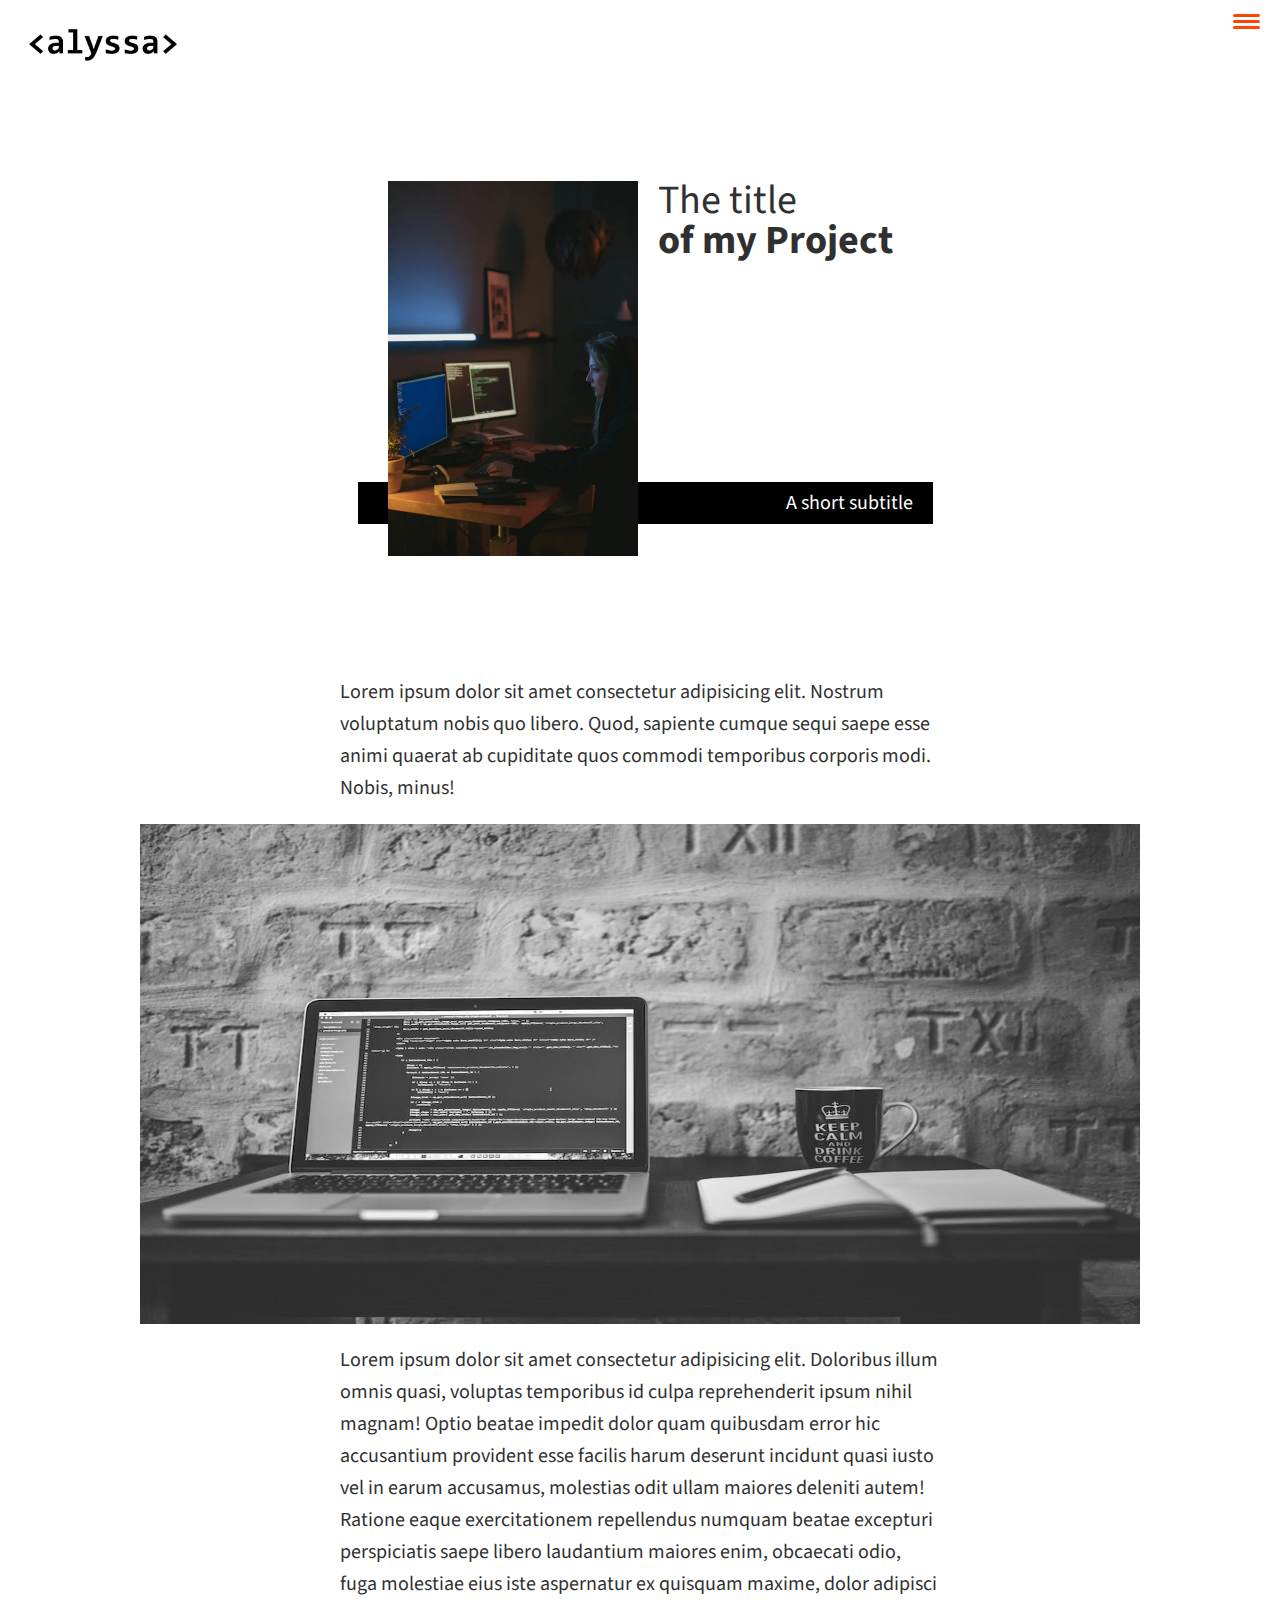
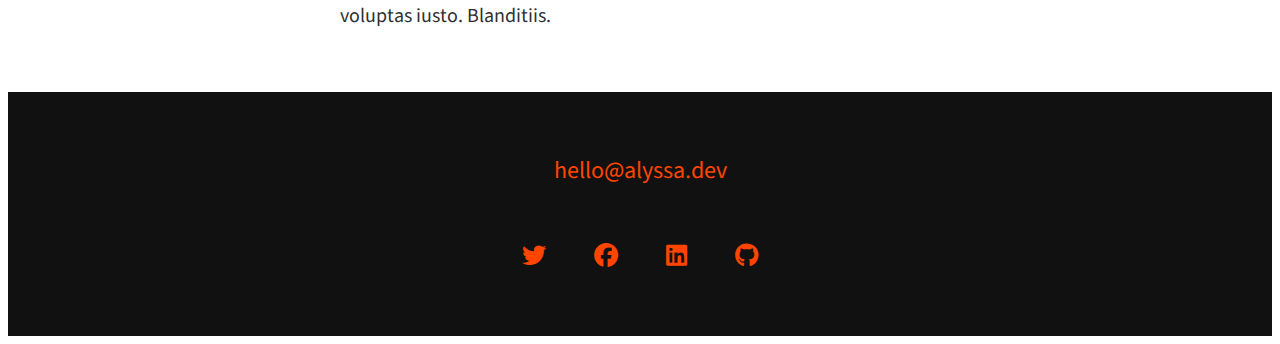
<file: portfolio.html>
<!DOCTYPE html>
<html lang="en">

<head>
    <meta charset="UTF-8">
    <meta http-equiv="X-UA-Compatible" content="IE=edge">
    <meta name="viewport" content="width=device-width, initial-scale=1.0">
    <title>Alyssa Website Portfolio</title>
    <link rel="stylesheet" href="https://cdnjs.cloudflare.com/ajax/libs/font-awesome/6.1.1/css/all.min.css">
    <link rel="stylesheet" href="https://cdnjs.cloudflare.com/ajax/libs/font-awesome/6.1.1/css/all.min.css"
        integrity="sha512-KfkfwYDsLkIlwQp6LFnl8zNdLGxu9YAA1QvwINks4PhcElQSvqcyVLLD9aMhXd13uQjoXtEKNosOWaZqXgel0g=="
        crossorigin="anonymous" referrerpolicy="no-referrer" />
    <link href='https://fonts.googleapis.com/css?family=Source+Sans+Pro' rel='stylesheet'>

    <link rel="stylesheet" href="style.css">
</head>

<body>
    <header>

        <div class="logo">
            <img class="img-nav" src="images\aly.png" alt="">
        </div>
        <button class="nav-toggle" aria-label="toogle navigation">
            <span class="hamburger"> </span>
        </button>
        <nav class="nav">
            <ul type="none" class="nav-list">
                <li class="nav-item"> <a href="index.html" class="nav-link">Home</a></li>
                <li class="nav-item"> <a href="index.html#services" class="nav-link">My Services</a></li>
                <li class="nav-item"> <a href="index.html#about" class="nav-link">About Me</a></li>
                <li class="nav-item"> <a href="index.html#work" class="nav-link">My Work</a></li>
            </ul>
        </nav>
    </header>
   

    <section class="intro" >
        <h1 class="section_title section_title-intro">
            The title   <strong> of my Project</strong>
        </h1>
        <p class="section subtitle section_subtitle-intro"> A short subtitle</p>
        <img src="images/project1.webp" alt="alyssa" class="intro-img">
    </section>




<div class="portfolio-item-individual"> 
    <p> Lorem ipsum dolor sit amet consectetur adipisicing elit. Nostrum voluptatum nobis quo libero. Quod, sapiente cumque sequi saepe esse animi quaerat ab cupiditate quos commodi temporibus corporis modi. Nobis, minus!</p>
    <img src="images/descrip-p1.jpeg" class="indi-pic" alt="">
    <p> Lorem ipsum dolor sit amet consectetur adipisicing elit. Doloribus illum omnis quasi, voluptas temporibus id culpa reprehenderit ipsum nihil magnam! Optio beatae impedit dolor quam quibusdam error hic accusantium provident esse facilis harum deserunt incidunt quasi iusto vel in earum accusamus, molestias odit ullam maiores deleniti autem! Ratione eaque exercitationem repellendus numquam beatae excepturi perspiciatis saepe libero laudantium maiores enim, obcaecati odio, fuga molestiae eius iste aspernatur ex quisquam maxime, dolor adipisci voluptas iusto. Blanditiis.</p>
   
</div>


    <footer class="footer">
        <a href="villanueva.alyssa08@gmail.com" class="footer-link">hello@alyssa.dev</a>
        <ul class="social-list">
            <li class="social-list-item">

                <a class="social-list-link" href="https://twitter.com/">
                    <i class="fa-brands fa-twitter"></i> </a>
            </li>
            <li class="social-list-item">
                <a class="social-list-link" href="https://facebook.com/">
                    <i class="fa-brands fa-facebook"></i></a>
            </li>
            <li class="social-list-item">
                <a class="social-list-link" href="https://www.linkedin.com/">
                    <i class="fa-brands fa-linkedin"></i> </a>
            </li>
            <li class="social-list-item">
                <a class="social-list-link" href="htpps://github.com">
                    <i class="fa-brands fa-github"></i> </a>
            </li>

        </ul>
    </footer>

    <script src="index.js"> </script>
</body>

</html>
</file>
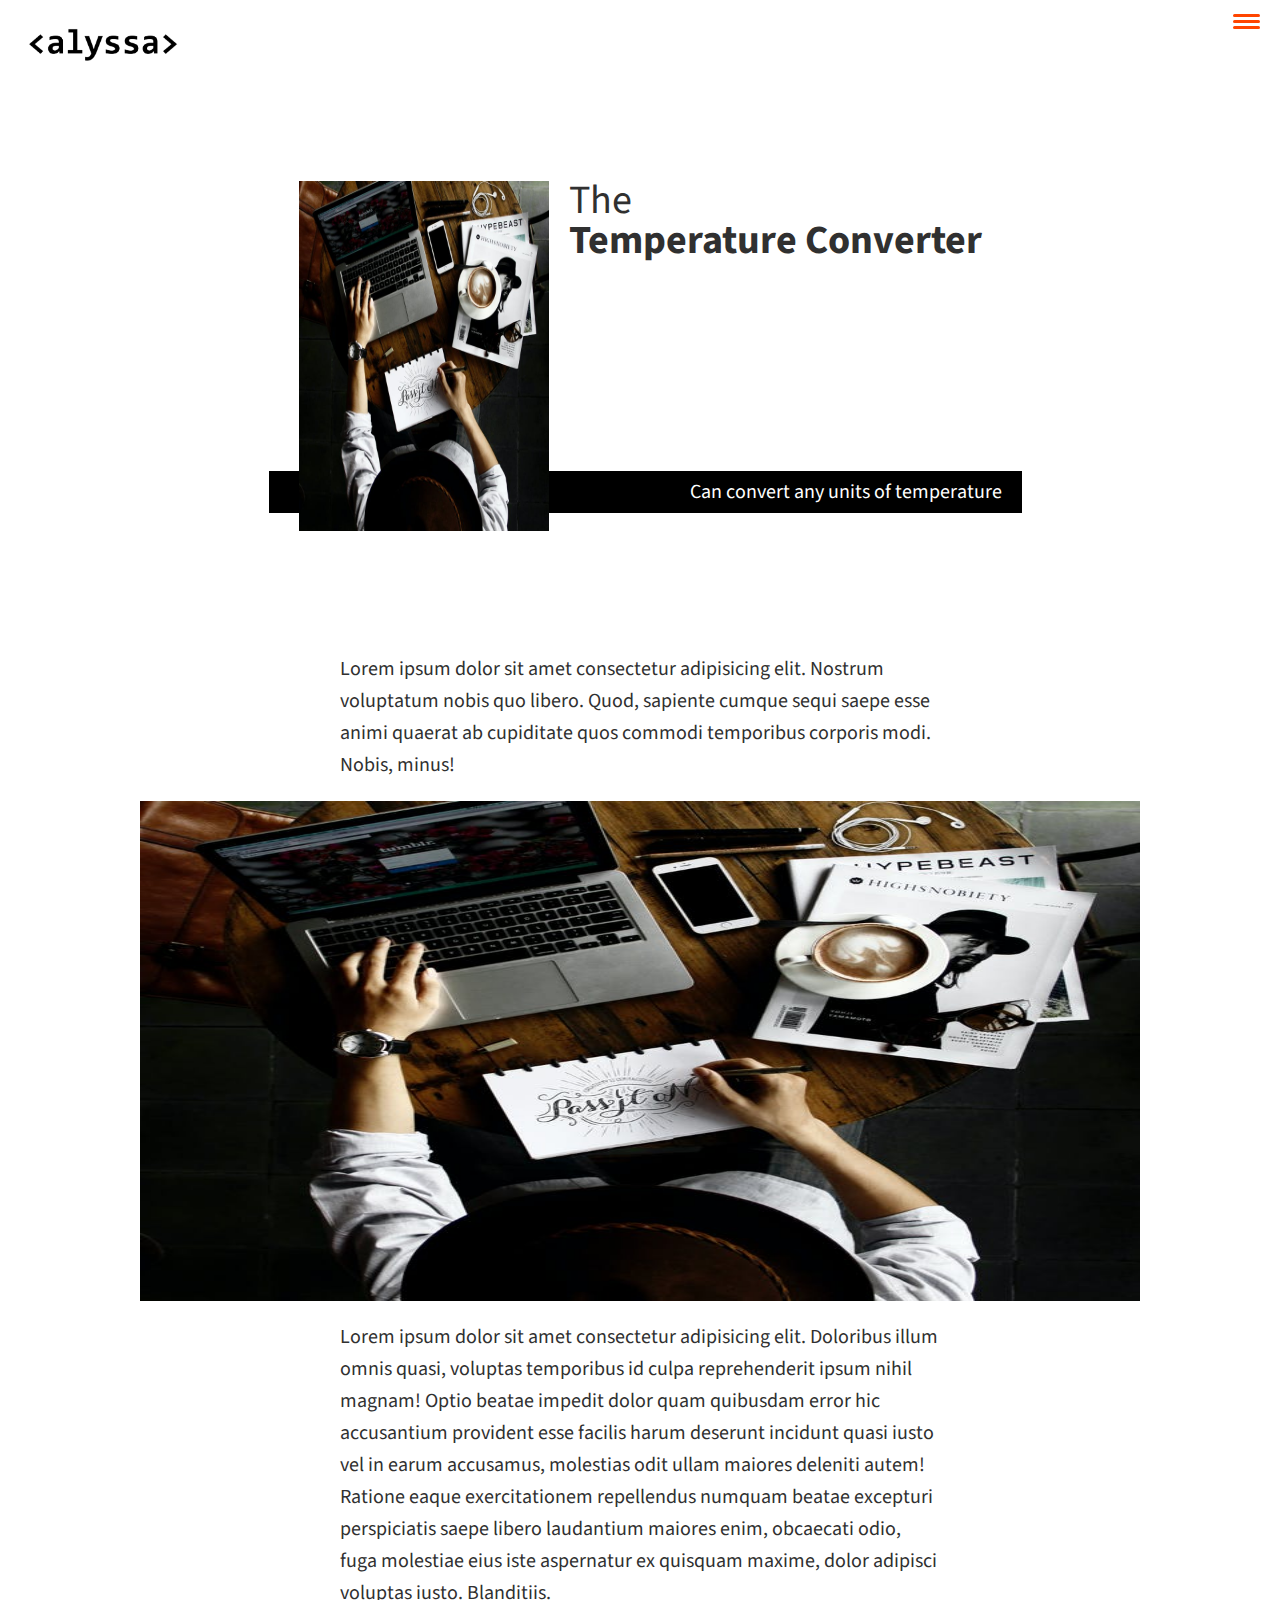
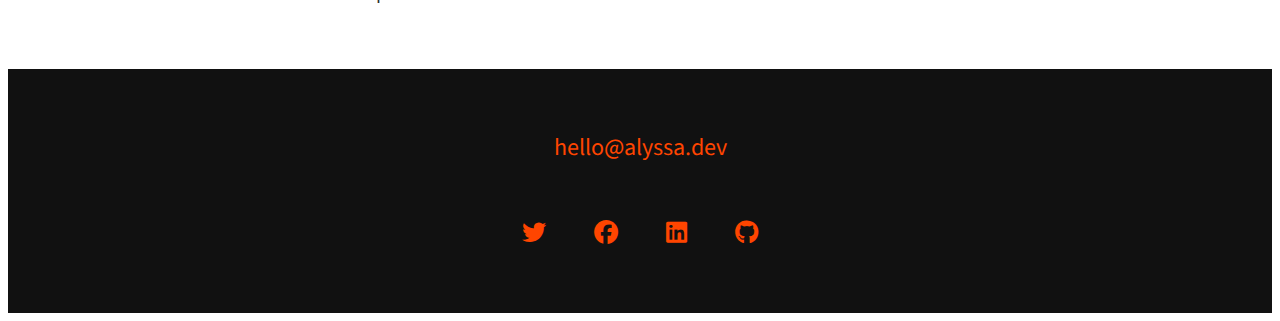
<file: portfolio2.html>
<!DOCTYPE html>
<html lang="en">

<head>
    <meta charset="UTF-8">
    <meta http-equiv="X-UA-Compatible" content="IE=edge">
    <meta name="viewport" content="width=device-width, initial-scale=1.0">
    <title>Alyssa Website Portfolio</title>
    <link rel="stylesheet" href="https://cdnjs.cloudflare.com/ajax/libs/font-awesome/6.1.1/css/all.min.css">
    <link rel="stylesheet" href="https://cdnjs.cloudflare.com/ajax/libs/font-awesome/6.1.1/css/all.min.css"
        integrity="sha512-KfkfwYDsLkIlwQp6LFnl8zNdLGxu9YAA1QvwINks4PhcElQSvqcyVLLD9aMhXd13uQjoXtEKNosOWaZqXgel0g=="
        crossorigin="anonymous" referrerpolicy="no-referrer" />
    <link href='https://fonts.googleapis.com/css?family=Source+Sans+Pro' rel='stylesheet'>

    <link rel="stylesheet" href="style.css">
</head>

<body>
    <header>

        <div class="logo">
            <img class="img-nav" src="images\aly.png" alt="">
        </div>
        <button class="nav-toggle" aria-label="toogle navigation">
            <span class="hamburger"> </span>
        </button>
        <nav class="nav">
            <ul type="none" class="nav-list">
                <li class="nav-item"> <a href="index.html" class="nav-link">Home</a></li>
                <li class="nav-item"> <a href="index.html#services" class="nav-link">My Services</a></li>
                <li class="nav-item"> <a href="index.html#about" class="nav-link">About Me</a></li>
                <li class="nav-item"> <a href="index.html#work" class="nav-link">My Work</a></li>
            </ul>
        </nav>
    </header>


    <section class="intro">
        <h1 class="section_title section_title-intro">
            The <strong> Temperature Converter</strong>
        </h1>
        <p class="section subtitle section_subtitle-intro"> Can convert any units of temperature</p>
        <img src="images/temp.jpeg" id="temp"alt="alyssa" class="intro-img">
    </section>




    <div class="portfolio-item-individual">
        <p> Lorem ipsum dolor sit amet consectetur adipisicing elit. Nostrum voluptatum nobis quo libero. Quod, sapiente
            cumque sequi saepe esse animi quaerat ab cupiditate quos commodi temporibus corporis modi. Nobis, minus!</p>
        <img src="images/temp.jpeg" class="indi-pic" alt="">
        <p> Lorem ipsum dolor sit amet consectetur adipisicing elit. Doloribus illum omnis quasi, voluptas temporibus id
            culpa reprehenderit ipsum nihil magnam! Optio beatae impedit dolor quam quibusdam error hic accusantium
            provident esse facilis harum deserunt incidunt quasi iusto vel in earum accusamus, molestias odit ullam
            maiores deleniti autem! Ratione eaque exercitationem repellendus numquam beatae excepturi perspiciatis saepe
            libero laudantium maiores enim, obcaecati odio, fuga molestiae eius iste aspernatur ex quisquam maxime,
            dolor adipisci voluptas iusto. Blanditiis.</p>

    </div>


    <footer class="footer">
        <a href="villanueva.alyssa08@gmail.com" class="footer-link">hello@alyssa.dev</a>
        <ul class="social-list">
            <li class="social-list-item">

                <a class="social-list-link" href="https://twitter.com/">
                    <i class="fa-brands fa-twitter"></i> </a>
            </li>
            <li class="social-list-item">
                <a class="social-list-link" href="https://facebook.com/">
                    <i class="fa-brands fa-facebook"></i></a>
            </li>
            <li class="social-list-item">
                <a class="social-list-link" href="https://www.linkedin.com/">
                    <i class="fa-brands fa-linkedin"></i> </a>
            </li>
            <li class="social-list-item">
                <a class="social-list-link" href="htpps://github.com">
                    <i class="fa-brands fa-github"></i> </a>
            </li>

        </ul>
    </footer>

    <script src="index.js"> </script>
</body>

</html>
</file>
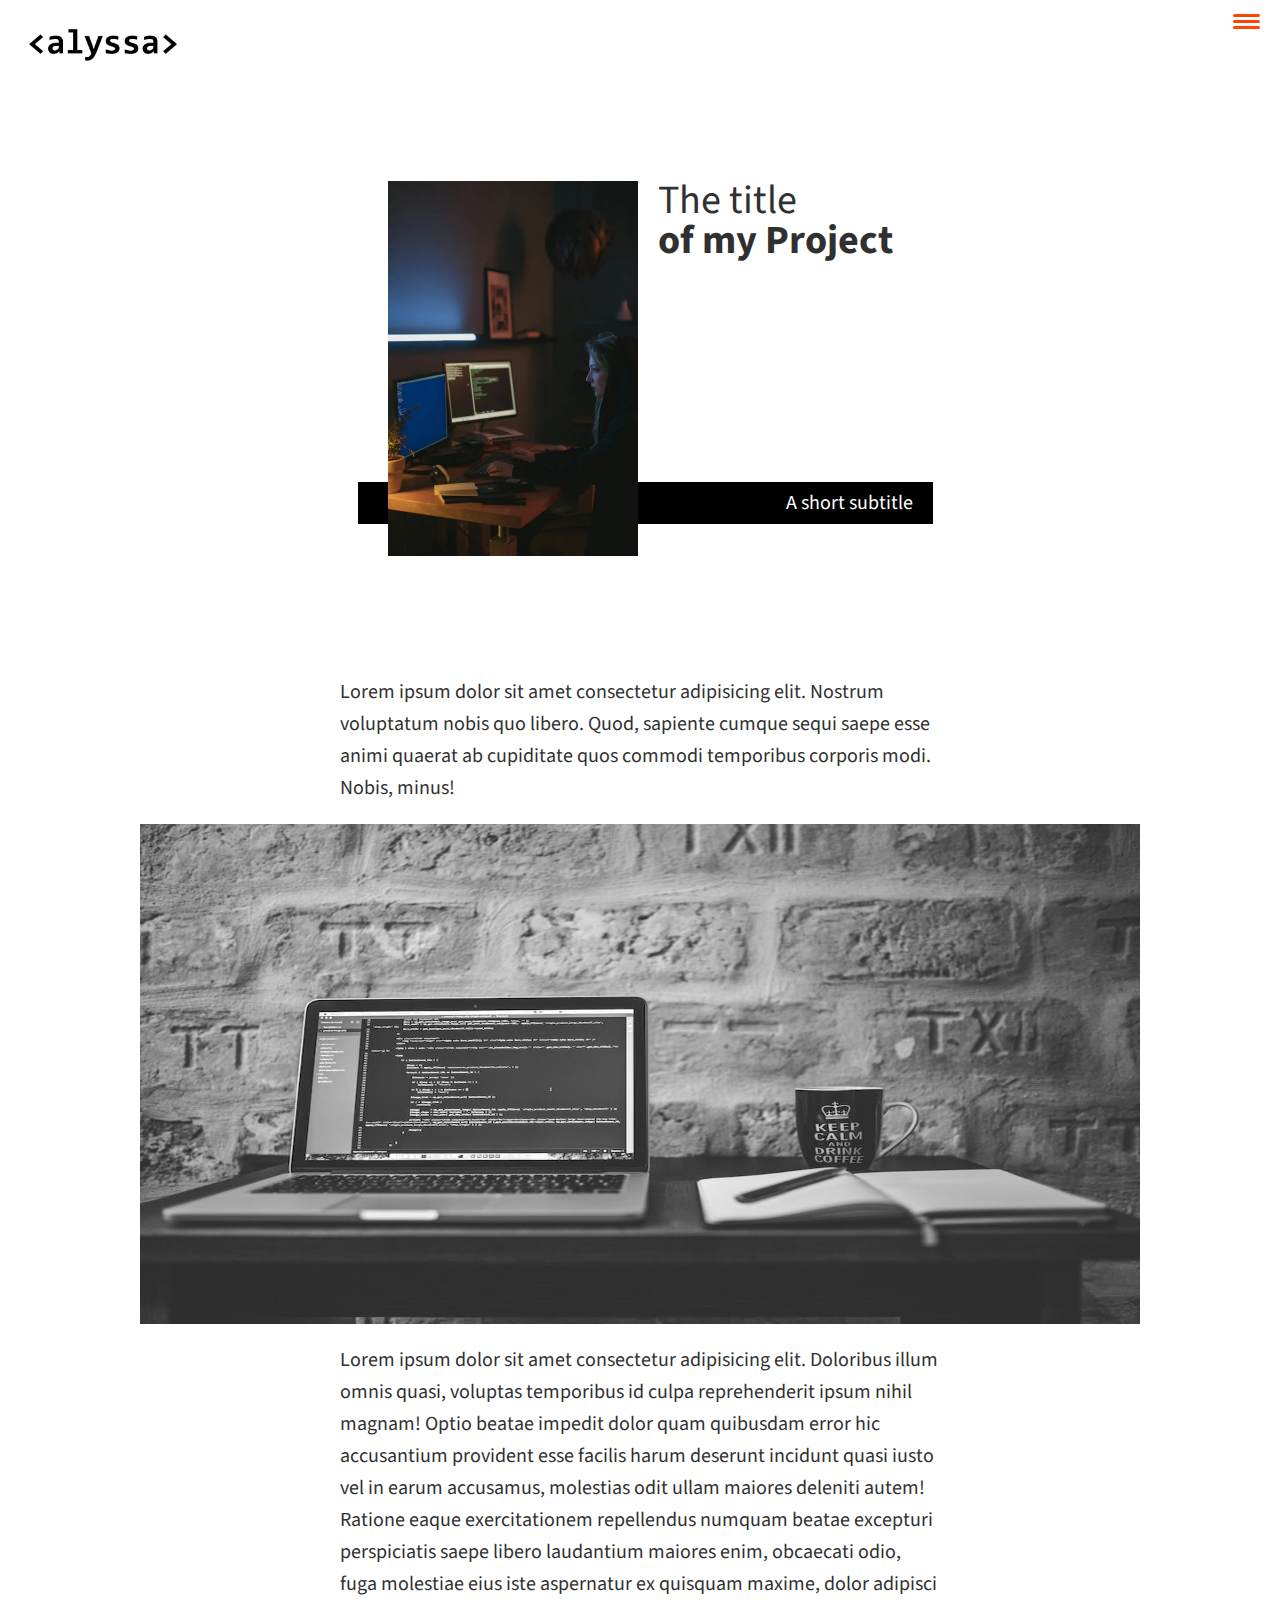
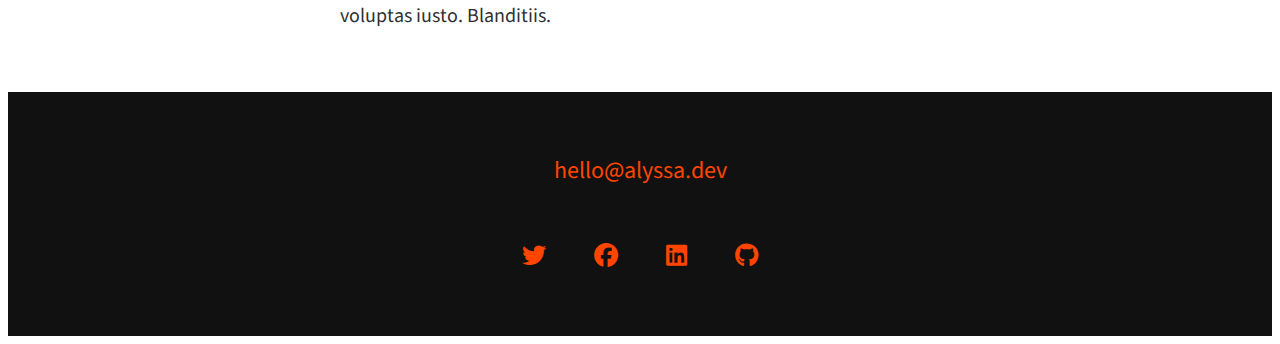
<file: portfolio3.html>
<!DOCTYPE html>
<html lang="en">

<head>
    <meta charset="UTF-8">
    <meta http-equiv="X-UA-Compatible" content="IE=edge">
    <meta name="viewport" content="width=device-width, initial-scale=1.0">
    <title>Alyssa Website Portfolio</title>
    <link rel="stylesheet" href="https://cdnjs.cloudflare.com/ajax/libs/font-awesome/6.1.1/css/all.min.css">
    <link rel="stylesheet" href="https://cdnjs.cloudflare.com/ajax/libs/font-awesome/6.1.1/css/all.min.css"
        integrity="sha512-KfkfwYDsLkIlwQp6LFnl8zNdLGxu9YAA1QvwINks4PhcElQSvqcyVLLD9aMhXd13uQjoXtEKNosOWaZqXgel0g=="
        crossorigin="anonymous" referrerpolicy="no-referrer" />
    <link href='https://fonts.googleapis.com/css?family=Source+Sans+Pro' rel='stylesheet'>

    <link rel="stylesheet" href="style.css">
</head>

<body>
    <header>

        <div class="logo">
            <img class="img-nav" src="images\aly.png" alt="">
        </div>
        <button class="nav-toggle" aria-label="toogle navigation">
            <span class="hamburger"> </span>
        </button>
        <nav class="nav">
            <ul type="none" class="nav-list">
                <li class="nav-item"> <a href="index.html" class="nav-link">Home</a></li>
                <li class="nav-item"> <a href="index.html#services" class="nav-link">My Services</a></li>
                <li class="nav-item"> <a href="index.html#about" class="nav-link">About Me</a></li>
                <li class="nav-item"> <a href="index.html#work" class="nav-link">My Work</a></li>
            </ul>
        </nav>
    </header>


    <section class="intro">
        <h1 class="section_title section_title-intro">
            The title <strong> of my Project</strong>
        </h1>
        <p class="section subtitle section_subtitle-intro"> A short subtitle</p>
        <img src="images/project1.webp" alt="alyssa" class="intro-img">
    </section>




    <div class="portfolio-item-individual">
        <p> Lorem ipsum dolor sit amet consectetur adipisicing elit. Nostrum voluptatum nobis quo libero. Quod, sapiente
            cumque sequi saepe esse animi quaerat ab cupiditate quos commodi temporibus corporis modi. Nobis, minus!</p>
        <img src="images/descrip-p1.jpeg" class="indi-pic" alt="">
        <p> Lorem ipsum dolor sit amet consectetur adipisicing elit. Doloribus illum omnis quasi, voluptas temporibus id
            culpa reprehenderit ipsum nihil magnam! Optio beatae impedit dolor quam quibusdam error hic accusantium
            provident esse facilis harum deserunt incidunt quasi iusto vel in earum accusamus, molestias odit ullam
            maiores deleniti autem! Ratione eaque exercitationem repellendus numquam beatae excepturi perspiciatis saepe
            libero laudantium maiores enim, obcaecati odio, fuga molestiae eius iste aspernatur ex quisquam maxime,
            dolor adipisci voluptas iusto. Blanditiis.</p>

    </div>


    <footer class="footer">
        <a href="villanueva.alyssa08@gmail.com" class="footer-link">hello@alyssa.dev</a>
        <ul class="social-list">
            <li class="social-list-item">

                <a class="social-list-link" href="https://twitter.com/">
                    <i class="fa-brands fa-twitter"></i> </a>
            </li>
            <li class="social-list-item">
                <a class="social-list-link" href="https://facebook.com/">
                    <i class="fa-brands fa-facebook"></i></a>
            </li>
            <li class="social-list-item">
                <a class="social-list-link" href="https://www.linkedin.com/">
                    <i class="fa-brands fa-linkedin"></i> </a>
            </li>
            <li class="social-list-item">
                <a class="social-list-link" href="htpps://github.com">
                    <i class="fa-brands fa-github"></i> </a>
            </li>

        </ul>
    </footer>

    <script src="index.js"> </script>
</body>

</html>
</file>
<file: style.css>
*
*::before,
*::after {
box-sizing: border-box;
}

/* Custom Properties*/
:root {
    --ff-primary: 'Source Sans Pro', sans-serif;
    --dd-secondary :'Source Sans Pro',monospace; 

    -fw-reg:300;
    -fw-bold: 900;

    --clr-light:#fff;
    --clr-dark: #303030;
    --clr-accent: black;
    
    --fs-h1 :3rem;
    --fs-h2: 2.25rem;
    --fs-h3: 1.25rem;
    --fs-body: 1rem;

    --bs: 0.25em 0.25em 0.75em rgba (0, 0, 0,.25);
         /* 0.125em 01.25em 0.25em rgba (0,0,0,.15);*/

}
@media (min-width: 800px) {
    :root {
        --fs-h1: 4.5;
        --fs-h2: 3.75rem;
        --fs-h3: 1.5rem;
        --fs-body: 1.25rem;
}
 
}

/* General Styles*/
/* header */
/*nav{
    background: #808080;
position: fixed;
top:0;
width: 100%;
display: flex;
justify-content: space-between;
}
.logo{
    display: flex;
    align-items: center;
}
.img-nav{
    height: 50px;
    max-width: 100%;
}
.nav-list{
    display: flex;
    margin-right: 50px;
}
.nav-item a{
    display: block;
    text-decoration: none;
    color: black;
    margin: 0 30px;
}
*/
html {
    scroll-behavior: smooth;
}

body{
    background:  var(--clr-light);
    color: var(--clr-dark);
    margin: 0.5rem;
    font-family: var(--ff-primary);
    font-size: var(--fs-body);
    line-height: 1.6;
}
section {
    padding: 5em 2em;
}

img {
    display: block;
    max-width: 100%;

}


strong{font-weight: var (--fw-bold) }

:focus {
    outline: 3px solid orangered;
    outline-offset: 3px;

}


/* buttons*/

.btn {
    display: inline-block;
    padding: .5em 2.5em;
    background: orangered;
    color: white;
    text-decoration: none;
    cursor: pointer;
    font-size: .8rem;
    text-transform: uppercase;
    letter-spacing: 2px;
    font-weight: bold;
    transition: transform 200ms ease-in-out;
}

.btn:hover {
    transform: scale(1.1);
}
/* Typography*/


h1, h2, h3{
    line-height: 1;
    margin: 0;
}

h1 {font-size :var (--fs-h1) }
h2 {font-size: var(--fs-h2)  }
h3 {font-size: var (--fs-h3) }

.section_title {
    margin-bottom: .25em;
}
.section_title-intro {
    font-weight: var(--fw-reg);
}
.section_title-intro strong {
    display:block;
}
.section_subtitle {
    margin: 0;
    font-size: var(--fs-h3);
}

.section_subtitle-intro,
.section_subtitle-about{
    background: var(--clr-accent);
    font-family : var(--ff-secondary);
    padding: .25em 1em;
    margin-bottom: 1em;
    color: white;


}

/*header*/
header{
    display: flex;
    justify-content: space-between;
    padding: 1em;
}
.logo {
    max-width: 150px;
}

.nav {
    position: fixed;
    background: var(--clr-dark);
    color: var(--clr-light);
    top: 0;
    bottom: 0;
    left: 0;
    right:0;
    z-index: 100;

    transform: translateX(100%);
    transition: transform 250ms cubic-bezier(.5, 0, .5, 1);
}
.nav-list {
    display: flex;
    flex-direction: column;
    justify-content: space-evenly;
    align-items: center;
    margin: 0;
    padding: 0;
    list-style: none;
    height: 100%;
}
.nav-link {
    color: inherit;
    font-weight: var(--fw-bold);
    font-size: var(--fs-h3);
    text-decoration: none;
}
.nav-link:hover {
    color: orangered;
}
.nav-open  .nav{
    transform: translateX(0);
}
.nav-open .nav-toggle {
    position: fixed;
}
.nav-open .hamburger{
    transform: rotate(.625turn);
}
.nav-open .hamburger::before {
    transform: rotate(90deg) translateX(-6px);
}
.nav-open .hamburger::after{
    opacity: 0;
}
.nav-toggle{
    color: orangered;
    background: transparent;
    border: 0;
    cursor: pointer;
    padding: .5em;
    position:absolute;
    right: 1em;
    top: 1em;
    z-index: 1000;
}
.hamburger {
    display: block;
    position: relative;
}
.hamburger,
.hamburger::before,
.hamburger::after{
    background: orangered;
    width: 2em;
    height: 3px;
    border-radius: 1em;
    transition: transform 250ms ease-in-out;
}
.hamburger::before,
.hamburger::after{
    content: '';
    position: absolute;
    left: 0;
    right: 0;
}

.hamburger::before{
    top: 6px;
}
.hamburger::after {
    bottom: 6px;
}














/* intro section*/

.intro {
    position:relative;
}

.intro-img {
    box-shadow: var(--bs);
}
@media (min-width: 600px){
    .intro {
        display: grid;
        width: min-content;
        margin: 0 auto;
        grid-column-gap: 1em ;
        grid-template-areas:
         "img title"
         "img subtitle";
         grid-template-columns: min-content max-content;
    }
    .intro-img {
        grid-area: img;
        min-width: 250px;
        position: relative;
        z-index: 2;

    }
    .section_subtitle-intro {
        align-self: start;
        grid-column: -1/1;
        grid-row: 2;
        text-align: right;
        position: relative;
        left: -1.5em;
        width: calc(100% + 1.5em);
        margin-top: 10em;
    }
    /* My services */
    .my-services {
        background-color: var(--clr-dark);
        background-image: url(images/bg-service.jpg);
        background-size: cover;
        color: white;
        text-align: center;
    }
}.section_title-services{
    color: orangered;
    position: relative;
}
.section_title-services::after{
    content: '';
    display: block;
    width: 3em;
    height: 1px;
    margin: 0.5em  auto 1em;
    color: orangered;
    opacity: 0.25;
}
.services {
    margin-bottom: 3em;
}
.service {
    max-width: 500px;
    margin: 0 auto;
}

@media (min-width: 800px) {
    .services {
        display: flex;
        max-width: 1000px;
        margin-left:  auto;
        margin-right: auto;
    }
   .service + .service {
       margin-left: 2em;
   }
}
.about-me {
    max-width: 1000px;
    margin: 0 auto;
}
.about-me-img{
    box-shadow: var(--bs);
}

@media (min-width: 600px) {
    .about-me {
        display: grid;
        grid-template-columns: 1fr 300px;
        grid-template-areas: 
        "title img"
        "subtitle img"
        "text img";
        grid-column-gap: 2em;
    }
    .section_title-about{
        grid-area: title;
    }
    .section_subtitle-about{
        grid-column: 1/-1;
        grid-row: 2;
        position: relative;
        left: -2em;
        width: calc (100% + 2em);
        padding-left: 1em;
        padding-right: calc(200px + 3em);
    }
    .section_subtitle-work{
        color:orangered;
        font-weight: bold;
        margin-bottom: 2em;
    }
    .about-me-img{
        grid-area: img;
        position: relative;
        z-index: 2;
    }
 }
 /*My Work*/
 .my-work {
     background-color: var (--clr-dark);
     color: var (--clr-light);
     text-align: center;
 }
 .portfolio {
     display: grid;
     grid-template-columns: repeat(auto-fit, minmax(300px,1fr));
 }

 .portfolio-item{
    background: orangered;
    overflow:hidden;
 }
.portfolio-img{
    transition: 
                transform 750ms cubic-bezier(.5, 0, .5, 1),
                opacity 250ms linear;
                
}
.portfolio-item:focus{
    position: relative;
    z-index: 2;
}
.portfolio-img:hover,
.portfolio-item:focus, portfolio-img {
        transform: scale(1.2);
        opacity: .75;
    ;
}

.footer {
    font-size: var(--fs-h3);
    background: #111;
    color: orangered;
    text-align: center;
    padding: 2.5em 0;
}
.footer a { 
    color: inherit;
    text-decoration: none;
}
.footer-link {

    font-weight: var(--fs-bold);
}

.footer-link:hover,
.social-list:hover{
    opacity: .7;
}
.footer-link:hover {
    text-decoration: underline;
}
.social-list{
    list-style: none;
    display: flex;
    justify-content: center;
    margin: 2em 0 0;
    padding: 0;
}
.social-list-item{
    margin: 0 .5em;
}
.social-list-link {
    padding: .5em;
}

.portfolio-item-individual{
    padding: 0 2em 2em;
    max-width: 1000px;
    margin: 0 auto;
    
}
.indi-pic{
    width: 100%;
    height: 500px;
}
.portfolio-item-individual p{
    max-width: 600px;
    margin-left: auto;
    margin-right: auto;
}
#temp {
    height: 350px;
   
}
</file>
